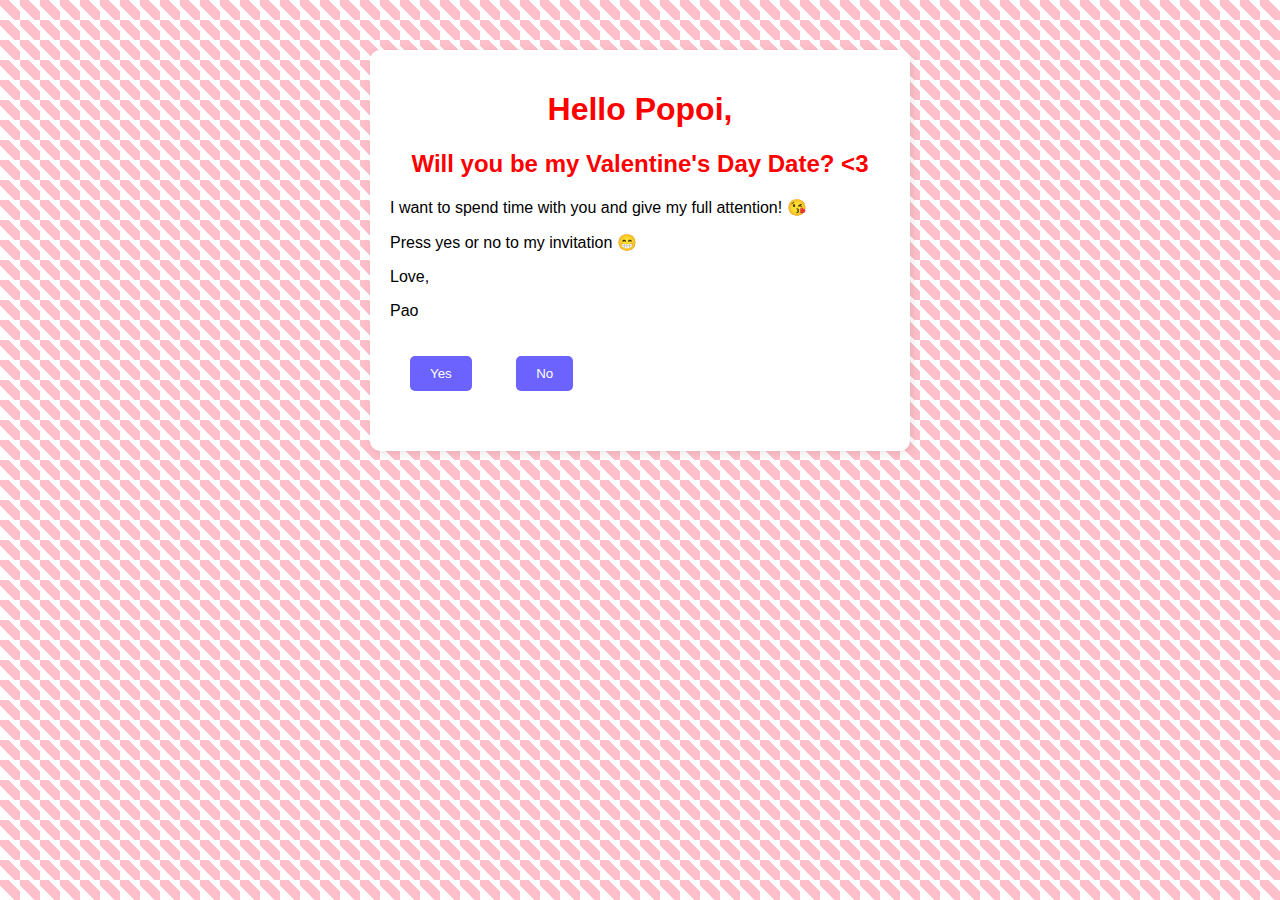
<file: index.html>
<!DOCTYPE html>
<html>
  <head>
    <title>Valentine's Day Invitation</title>
    <link rel="stylesheet" type="text/css" href="style.css">
  </head>
  <body>
    <div id="container">
      <h1>Hello Popoi,</h1>
      <h2>Will you be my Valentine's Day Date? &lt;3 </h2>
      <p>I want to spend time with you and give my full attention! &#128536; </p>
      <p>Press yes or no to my invitation &#128513;</p>
      <p>Love, </p>
      <p>Pao</p>
      <button id="yes">Yes</button>
      <button id="no">No</button>
      <div id="response"></div>
    </div>
        <script type="text/javascript" src="script.js"></script>
    </div>
  </body>
</html>
</file>
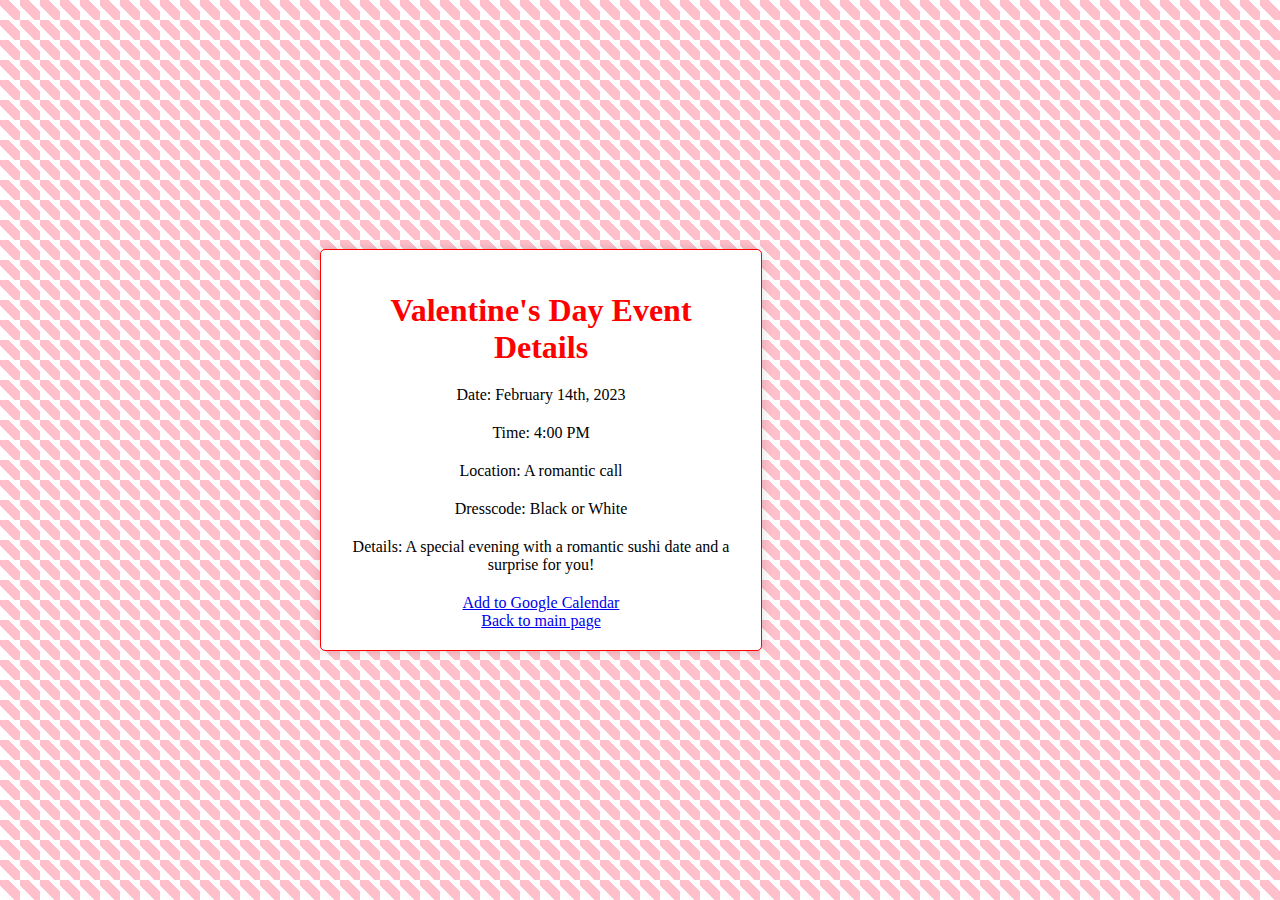
<file: event.html>
<!DOCTYPE html>
<html>
  <head>
    <title>Valentine's Day Event Details</title>
      <link
        rel="stylesheet" 
        href="https://cdnjs.cloudflare.com/ajax/libs/animate.css/4.1.1/animate.min.css"
      />
      <link rel="stylesheet" type="text/css" href="styles-animation.css">
     </head>
  <body>
    <div class="pop-up-container">
      <div class="pop-up">
        <h1>Valentine's Day Event Details</h1>
        <p>Date: February 14th, 2023</p>
        <p>Time: 4:00 PM</p>
        <p>Location: A romantic call</p>
        <p>Dresscode: Black or White </p>
        <p>Details: A special evening with a romantic sushi date and a surprise for you!</p>
        <a href="https://calendar.google.com/calendar/r/eventedit?dates=20230214T090000Z/20230214T130000Z&text=Valentine%27s+Day+Event+with+Pao&location=A+romantic+sushi+date&details=A+special+evening+with+a+romantic+sushi+date+and+a+surprise+for+you!">Add to Google Calendar</a>
        <br>
        <a href="index.html">Back to main page</a>
      </div>
    </div>
  </body>
</html>
</file>
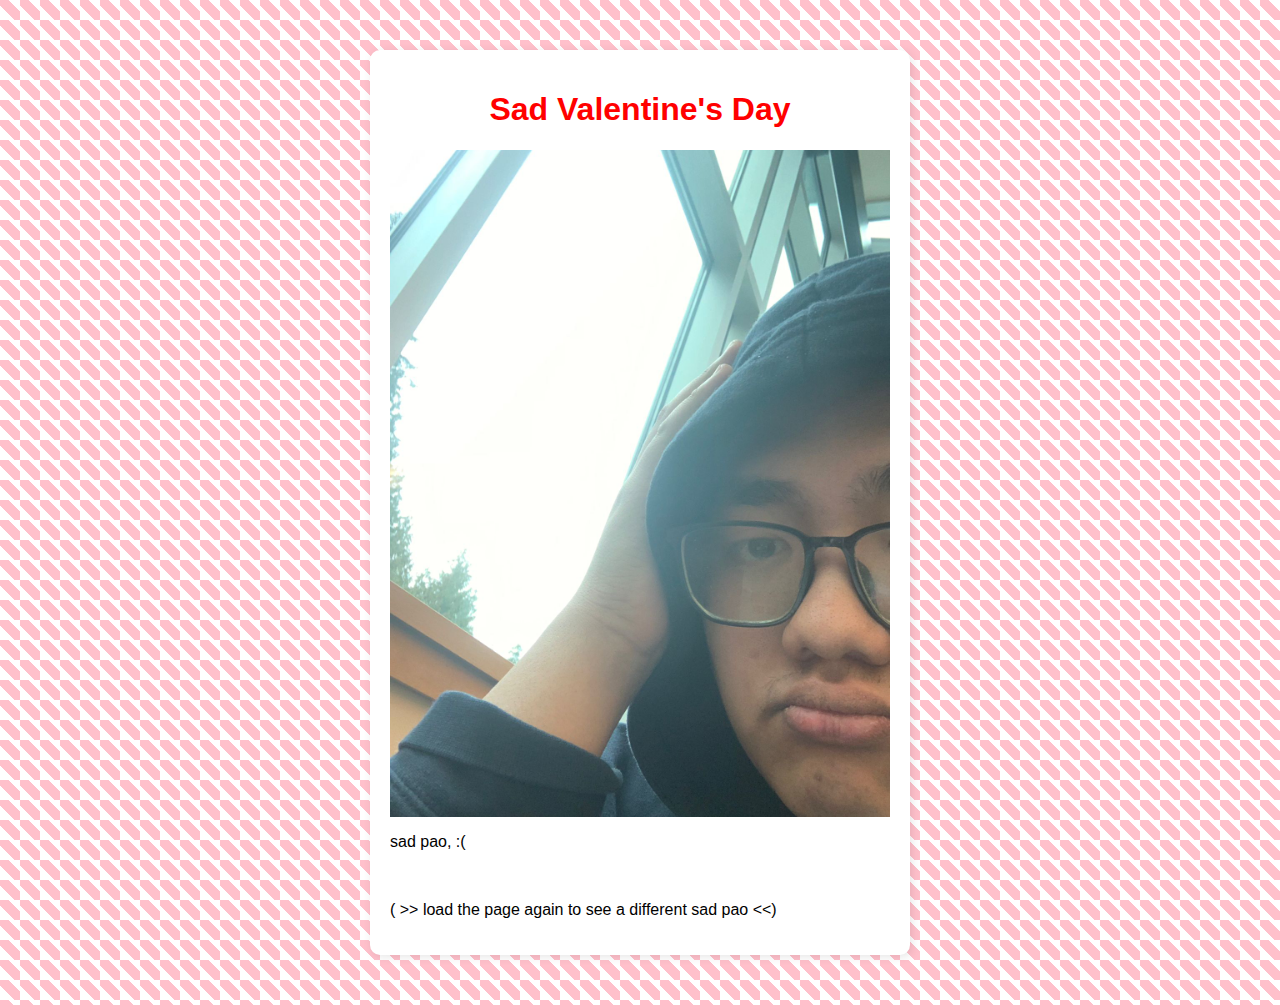
<file: sad.html>
<!DOCTYPE html>
<html>
  <head>
    <title>Sad Valentine's Day</title>
    <link rel="stylesheet" type="text/css" href="style.css">
  </head>
  <body>
    <div id="container">
      <h1>Sad Valentine's Day</h1>
      <img id="sadImage" src="" alt="Sad Valentine's Day Image">
      <p>sad pao, :(</p>
      <br>
      <p>( &gt;&gt; load the page again to see a different sad pao &lt;&lt;) </p>
    </div>
  </body>
  <script>
    const sadImages = [
      "sad1.jpg",
      "sad2.jpg",
      "sad3.jpg",
      "sad4.jpg",
      "sad5.jpeg"
    ];
    const randomIndex = Math.floor(Math.random() * sadImages.length);
    const sadImage = document.getElementById("sadImage");
    sadImage.src = `images/${sadImages[randomIndex]}`;
  </script>
</html>
</file>
<file: style.css>
body {
    background: repeating-linear-gradient(
      45deg,
      transparent,
      transparent 10px,
      pink 10px,
      pink 20px
    );
    background-size: 20px 20px;
    font-family: 'Open Sans', sans-serif;
  }

#container {
    width: 500px;
    margin: 50px auto;
    background-color: white;
    padding: 20px;
    border-radius: 10px;
    box-shadow: 2px 2px 10px rgba(0,0,0,0.1);
  }
  
h1, h2 {
    text-align: center;
    color: red;
  }
  
button {
    background-color: #6c63ff;
    color: white;
    padding: 10px 20px;
    border-radius: 5px;
    cursor: pointer;
    outline: none;
    border: none;
    margin: 20px;
  }
  
button:hover {
    background-color: #5f5cc5;
  }
  
#response {
    text-align: center;
    margin-top: 20px;
    font-size: 20px;
    color: #6c63ff;
  }

#sadImage {
    max-width: 100%;
    height: auto;
    display: block;
    margin: 0 auto;
  }
</file>
<file: styles-animation.css>
body {
    background: repeating-linear-gradient(
      45deg,
      transparent,
      transparent 10px,
      pink 10px,
      pink 20px
    );
    background-size: 20px 20px;
    font-family: 'Great Vibes', cursive;
  }

.pop-up-container {
    position: absolute;
    top: 50%;
    left: 50%;
    transform: translate(-50%, -50%);
    width: 100%;
    height: 100%;
    display: flex;
    justify-content: center;
    align-items: center;
    }
    
    .pop-up {
    background-color: white;
    border: 1px solid red;
    border-radius: 5px;
    box-shadow: 0px 0px 10px 2px rgba(0, 0, 0, 0.1);
    padding: 20px;
    position: absolute;
    left: 25%;
    right: 25%;
    width: 400px;
    z-index: 1;
    text-align: center;
    animation-name: bounceInDown;
    animation-duration: 2s;
    animation-fill-mode: both;
    }
    
    /* Add styles for the pop-up header */
    .pop-up h1 {
    color: red;
    text-align: center;
    margin-bottom: 20px;
    }
    
    /* Add styles for the pop-up content */
    .pop-up p {
    text-align: center;
    margin-bottom: 20px;
    }
</file>
